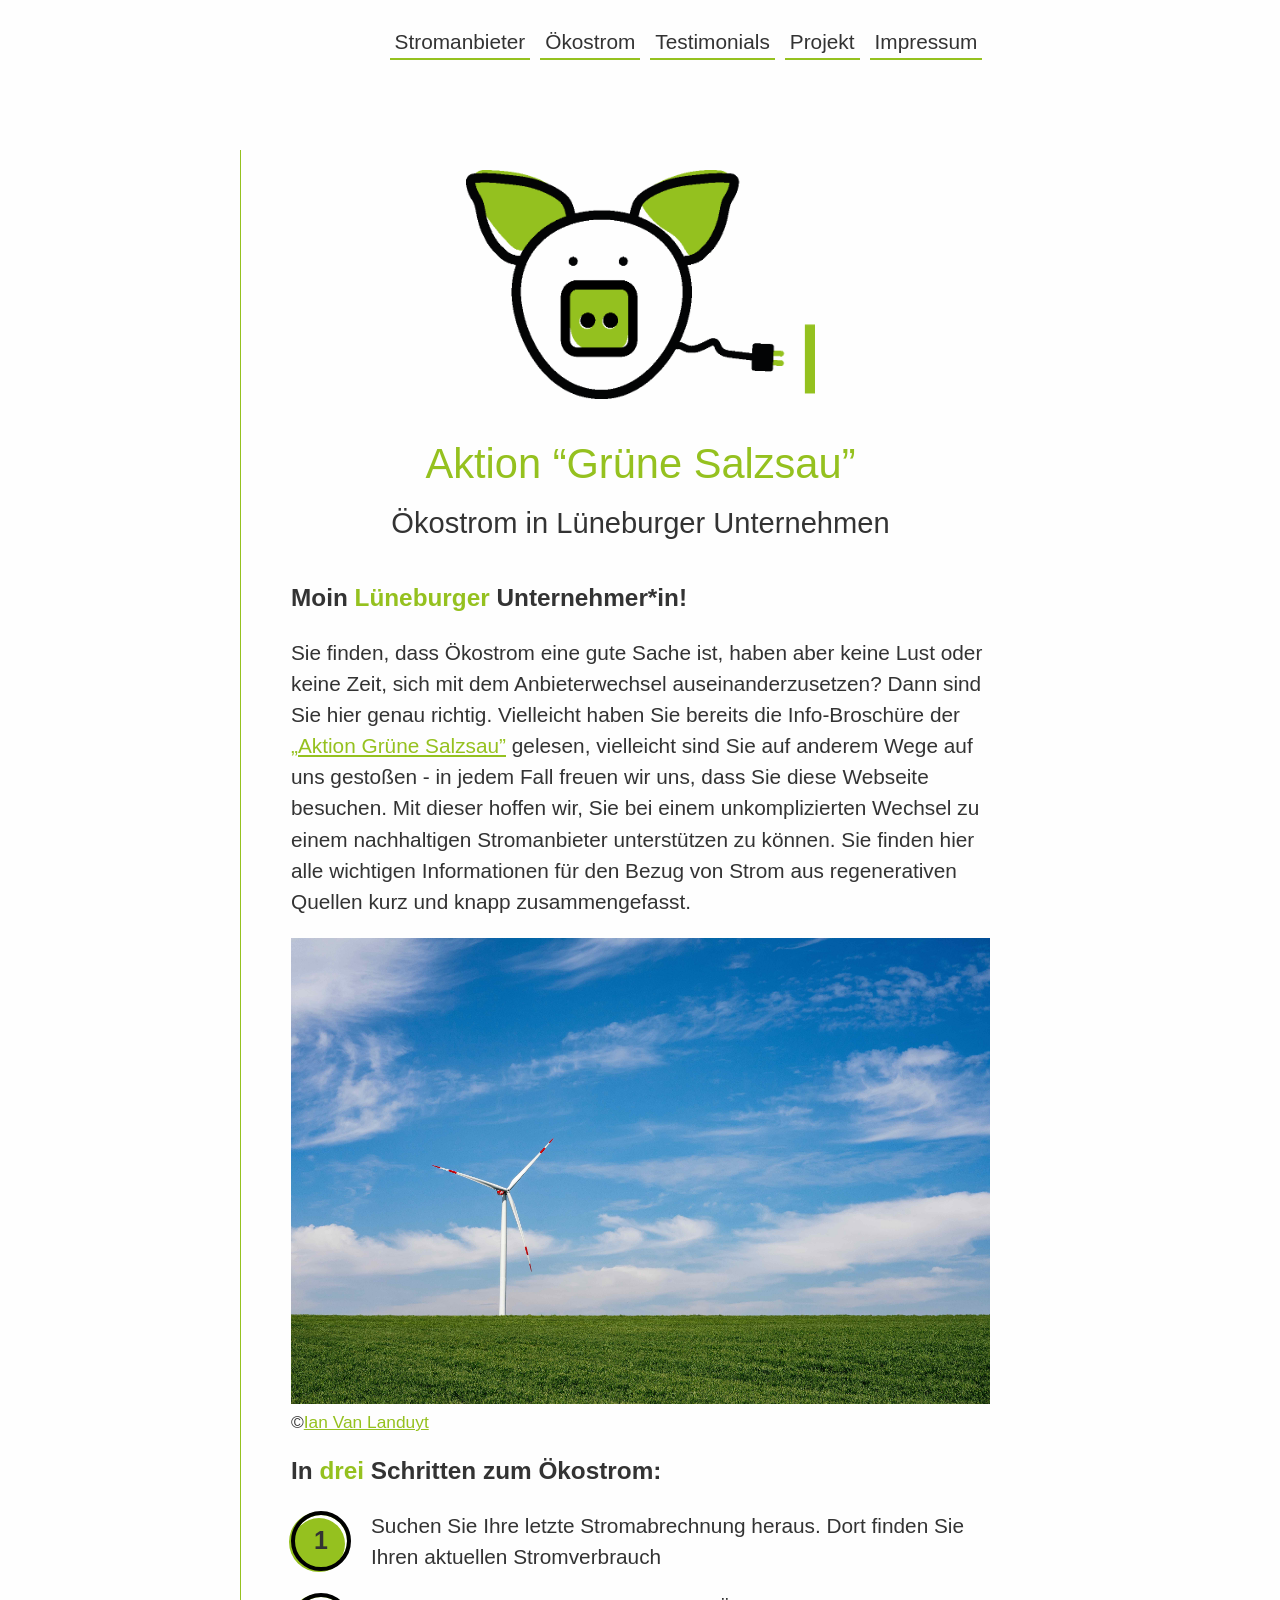
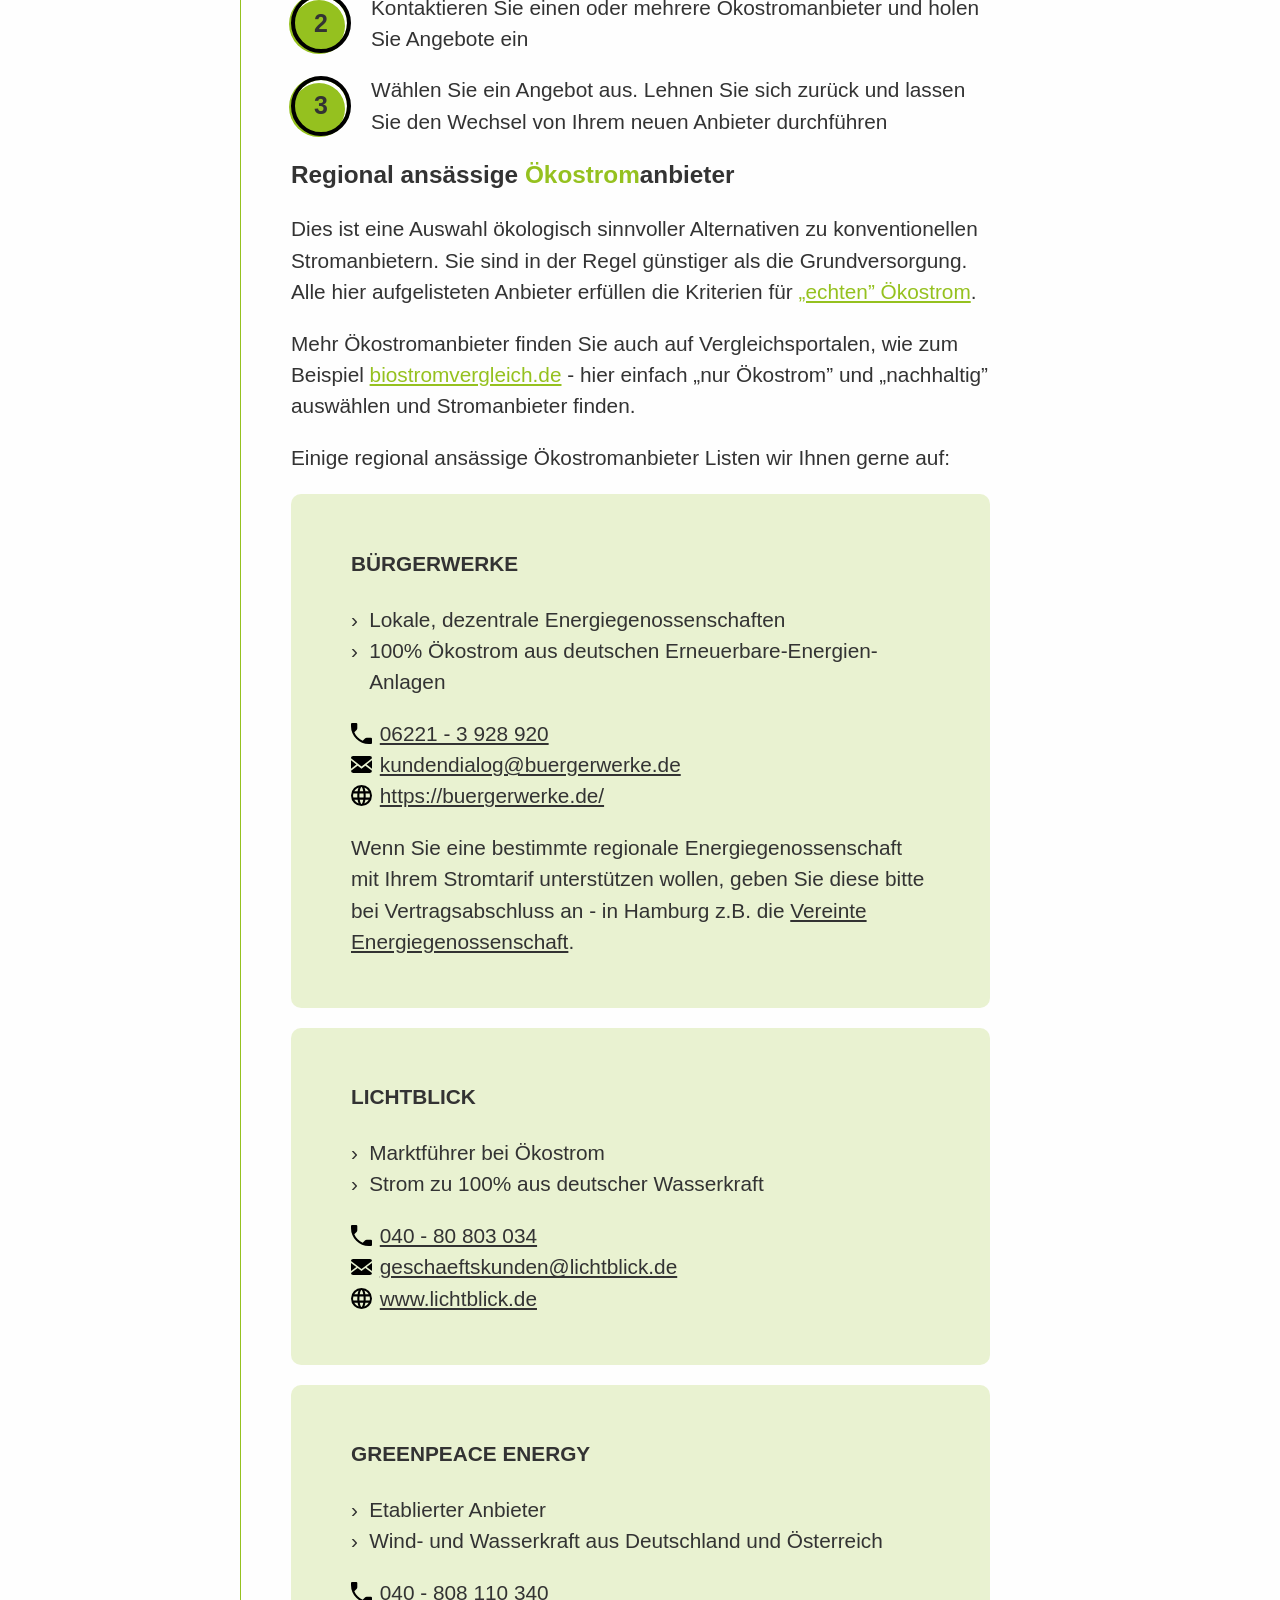
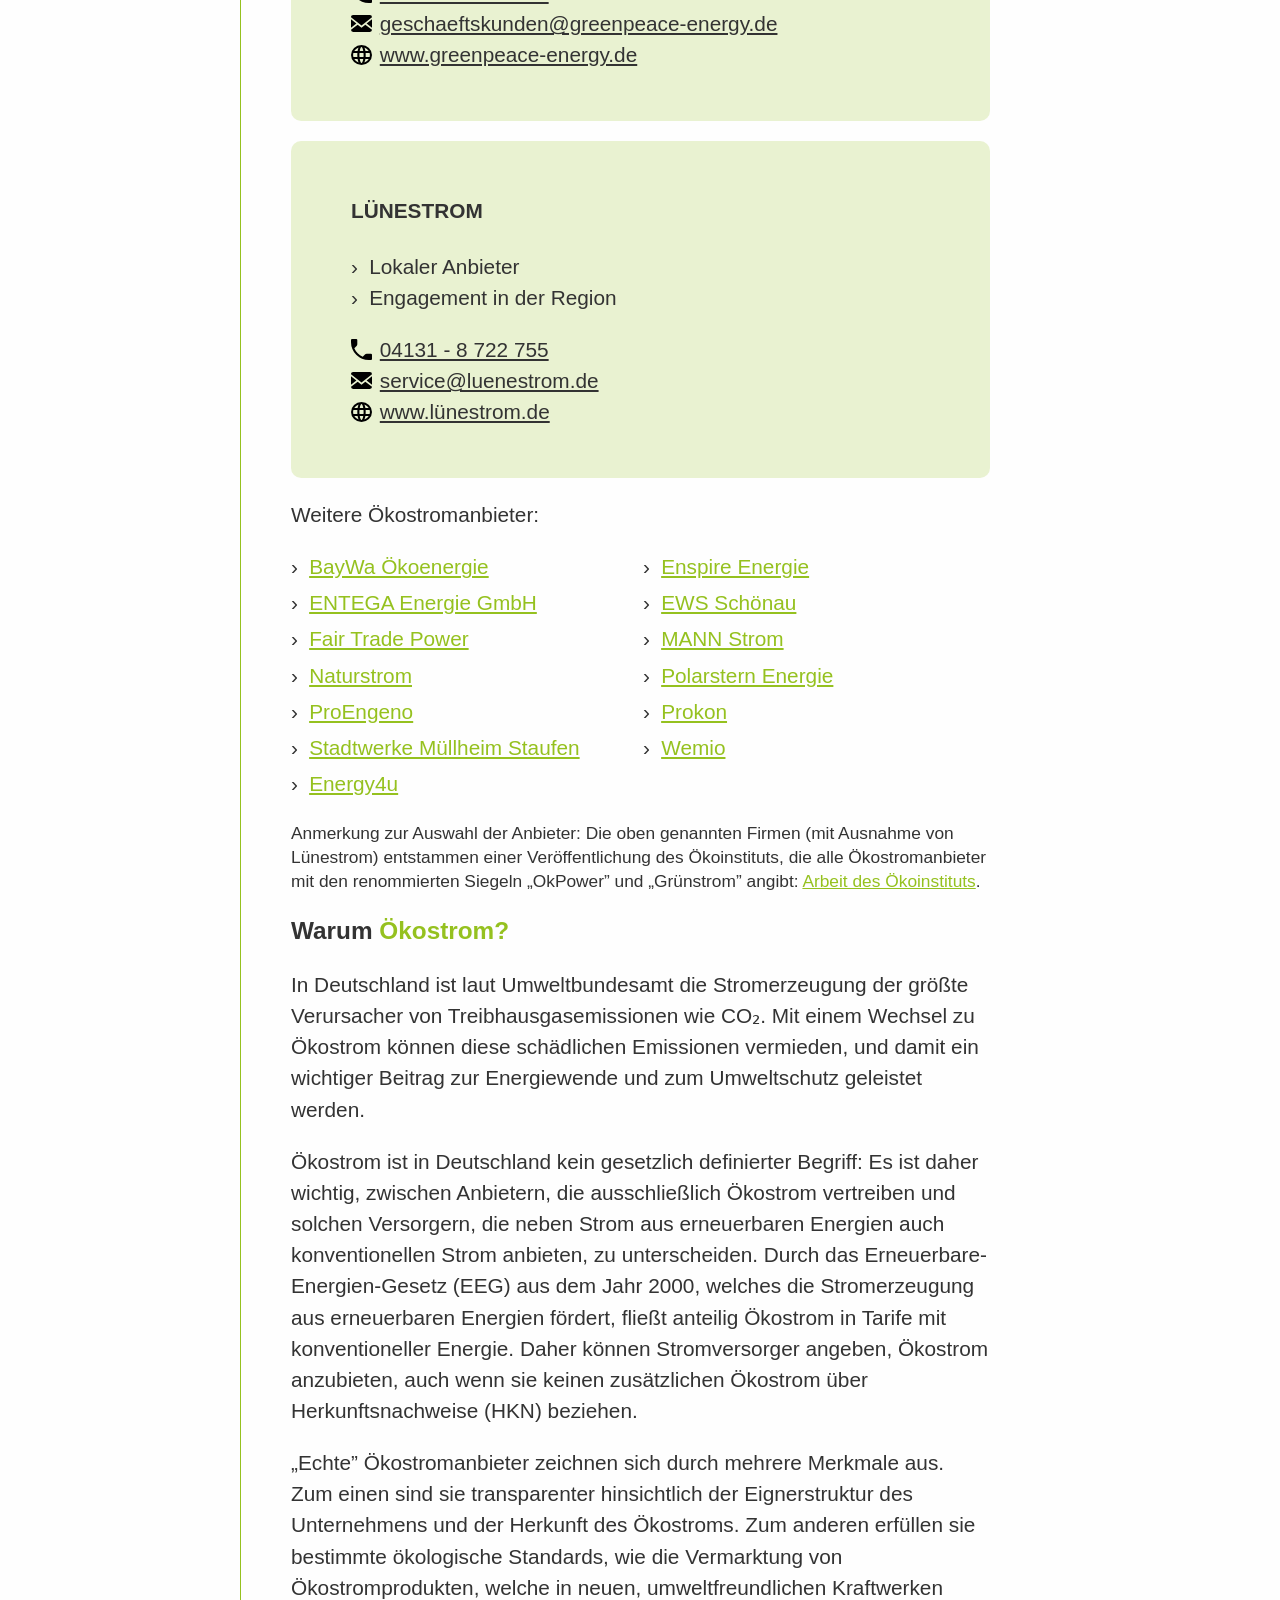
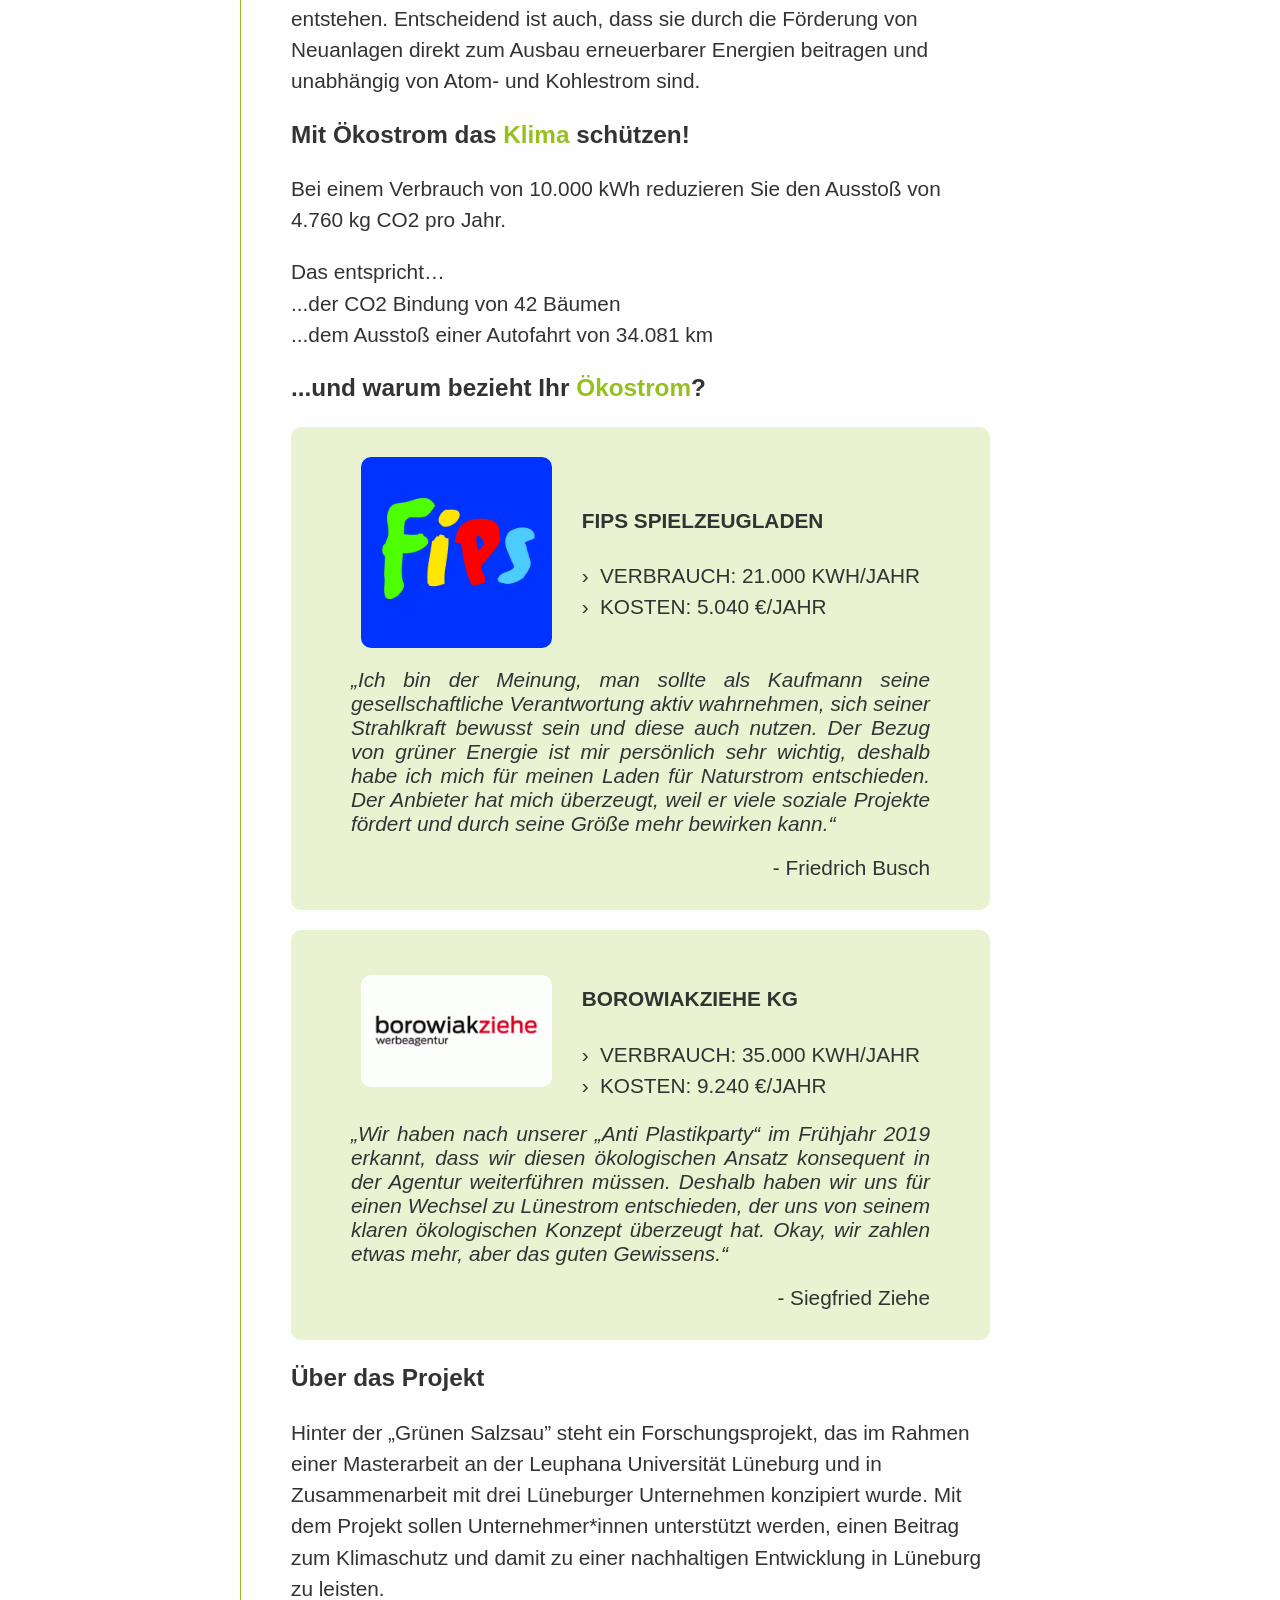
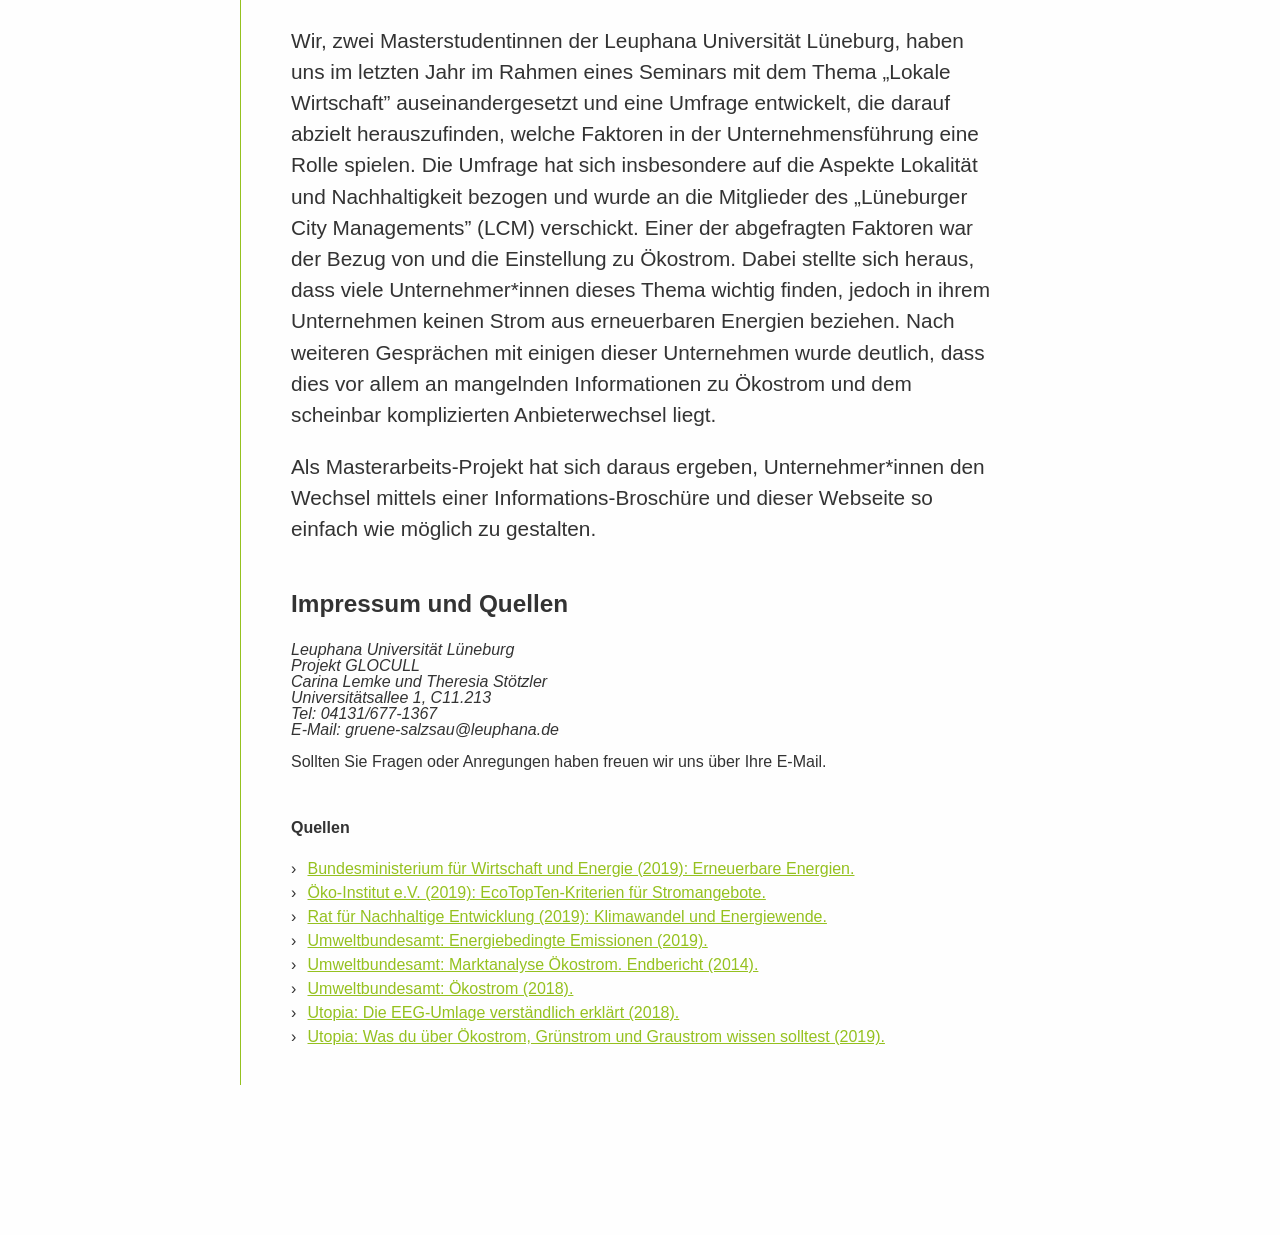
<file: docs/index.html>
<!DOCTYPE html>
<html lang="de">
  <head>
    <meta charset="UTF-8" />
    <meta name="viewport" content="width=device-width, initial-scale=1.0" />
    <meta http-equiv="X-UA-Compatible" content="ie=edge" />

    <meta
      name="description"
      content="Aktion Grüne Salzsau - Ökostrom in Lüneburger Unternehmen "
    />
    <link rel="stylesheet" href="./styles.css" />
    <link
      rel="icon"
      type="image/png"
      href="./images/logo_3.png"
      sizes="32x32"
    />
    <link
      rel="icon"
      type="image/png"
      href="./images/logo_3.png"
      sizes="96x96"
    />
    <link rel="apple-touch-icon" sizes="180x180" href="/./images/logo_3.png" />
    <script defer src="./index.js"></script>
    <title>Grüne Salzsau</title>
  </head>
  <body>
    <nav class="nav">
      <ul class="nav__list">
        <li class="nav__item">
          <a href="#providers">Stromanbieter</a>
        </li>
        <li class="nav__item"><a href="#electricity">Ökostrom</a></li>
        <li class="nav__item"><a href="#testimonials"> Testimonials</a></li>
        <li class="nav__item"><a href="#about">Projekt</a></li>
        <li class="nav__item"><a href="#imprint">Impressum</a></li>
      </ul>
    </nav>
    <header class="header">
      <img
        class="header__logo"
        src="./images/Logo_4_transparent.png"
        alt="Logo Grüne Salzsau"
      />

      <h1 class="header__headline green">
        Aktion <br />
        “Grüne Salzsau”
        <div class="header__subheadline">
          Ökostrom in Lüneburger Unternehmen
        </div>
      </h1>
    </header>
    <section class="greeting greeting__container">
      <h3>Moin <span class="green">Lüneburger</span> Unternehmer*in!</h3>
      <p>
        Sie finden, dass Ökostrom eine gute Sache ist, haben aber keine Lust
        oder keine Zeit, sich mit dem Anbieterwechsel auseinanderzusetzen? Dann
        sind Sie hier genau richtig. Vielleicht haben Sie bereits die
        Info-Broschüre der <a href="#about">„Aktion Grüne Salzsau”</a> gelesen,
        vielleicht sind Sie auf anderem Wege auf uns gestoßen - in jedem Fall
        freuen wir uns, dass Sie diese Webseite besuchen. Mit dieser hoffen wir,
        Sie bei einem unkomplizierten Wechsel zu einem nachhaltigen
        Stromanbieter unterstützen zu können. Sie finden hier alle wichtigen
        Informationen für den Bezug von Strom aus regenerativen Quellen kurz und
        knapp zusammengefasst.
      </p>

      <div>
        <img class="greeting__image" src="./images/windmill.jpg" alt="" />
        <small
          >&copy<a
            target="_blank"
            rel=" noopener noreferrer"
            href="https://unsplash.com/@ianvanlan"
            >Ian Van Landuyt</a
          ></small
        >
      </div>
    </section>
    <section>
      <h3>In <span class="green">drei</span> Schritten zum Ökostrom:</h3>
      <ol class="stage__bullet-list mt-1">
        <li class="stage__bl-item">
          Suchen Sie Ihre letzte Stromabrechnung heraus. Dort finden Sie Ihren
          aktuellen Stromverbrauch
        </li>
        <li class="stage__bl-item">
          Kontaktieren Sie einen oder mehrere Ökostromanbieter und holen Sie
          Angebote ein
        </li>
        <li class="stage__bl-item mb-0">
          Wählen Sie ein Angebot aus. Lehnen Sie sich zurück und lassen Sie den
          Wechsel von Ihrem neuen Anbieter durchführen
        </li>
      </ol>
    </section>

    <section id="providers">
      <h3>Regional ansässige <span class="green">Ökostrom</span>anbieter</h3>
      <p>
        Dies ist eine Auswahl ökologisch sinnvoller Alternativen zu
        konventionellen Stromanbietern. Sie sind in der Regel günstiger als die
        Grundversorgung. Alle hier aufgelisteten Anbieter erfüllen die Kriterien
        für <a href="#electricity">„echten” Ökostrom</a>.
      </p>
      <p>
        Mehr Ökostromanbieter finden Sie auch auf Vergleichsportalen, wie zum
        Beispiel
        <a
          target="_blank"
          rel=" noopener noreferrer"
          href="http://www.biostromvergleich.de/vergleich"
          >biostromvergleich.de</a
        >
        - hier einfach „nur Ökostrom” und „nachhaltig” auswählen und
        Stromanbieter finden.
      </p>
      <p>
        Einige regional ansässige Ökostromanbieter Listen wir Ihnen gerne auf:
      </p>

      <section class="card">
        <h4>
          BÜRGERWERKE
        </h4>
        <ul class="list">
          <li class="list__item">
            Lokale, dezentrale Energiegenossenschaften
          </li>
          <li class="list__item">
            100% Ökostrom aus deutschen Erneuerbare-Energien-Anlagen
          </li>
        </ul>
        <ul class="list">
          <li class="list__item--address">
            <img
              class="card__link__icon"
              src="./images/phone.svg"
              alt="Email Icon"
            />
            <a class="card__link" href="tel:062213928920">06221 - 3 928 920</a>
          </li>
          <li class="list__item--address">
            <img
              class="card__link__icon"
              src="./images/envelope.svg"
              alt="Email Icon"
            />
            <a class="card__link" href="mailto:kundendialog@buergerwerke.de"
              >kundendialog@buergerwerke.de</a
            >
          </li>
          <li class="list__item--address">
            <img
              class="card__link__icon"
              src="./images/network.svg"
              alt="Network Icon"
            />
            <a
              class="card__link"
              target="_blank"
              rel=" noopener noreferrer"
              href="https://buergerwerke.de/"
              >https://buergerwerke.de/</a
            >
          </li>
        </ul>
        <p>
          Wenn Sie eine bestimmte regionale Energiegenossenschaft mit Ihrem
          Stromtarif unterstützen wollen, geben Sie diese bitte bei
          Vertragsabschluss an - in Hamburg z.B. die
          <a
            class="card__link--text"
            target="_blank"
            rel=" noopener noreferrer"
            href="http://www.vereinte-eg.de/"
            >Vereinte Energiegenossenschaft</a
          >.
        </p>
      </section>
      <section class="card">
        <h4>
          LICHTBLICK
        </h4>
        <ul class="list">
          <li class="list__item">Marktführer bei Ökostrom</li>
          <li class="list__item">Strom zu 100% aus deutscher Wasserkraft</li>
        </ul>
        <ul class="list">
          <li class="list__item--address">
            <img
              class="card__link__icon"
              src="./images/phone.svg"
              alt="Phone Icon"
            />
            <a class="card__link" href="tel:04080803034">040 - 80 803 034</a>
          </li>
          <li class="list__item--address">
            <img
              class="card__link__icon"
              src="./images/envelope.svg"
              alt="Email Icon"
            />
            <a class="card__link" href="mailto:geschaeftskunden@lichtblick.de"
              >geschaeftskunden@lichtblick.de</a
            >
          </li>
          <li class="list__item--address">
            <img
              class="card__link__icon"
              src="./images/network.svg"
              alt="Network Icon"
            />
            <a
              class="card__link"
              target="_blank"
              rel=" noopener noreferrer"
              href="https://www.lichtblick.de"
              >www.lichtblick.de</a
            >
          </li>
        </ul>
      </section>
      <section class="card">
        <h4>
          GREENPEACE ENERGY
        </h4>
        <ul class="list">
          <li class="list__item">Etablierter Anbieter</li>
          <li class="list__item">
            Wind- und Wasserkraft aus Deutschland und Österreich
          </li>
        </ul>
        <ul class="list">
          <li class="list__item--address">
            <img
              class="card__link__icon"
              src="./images/phone.svg"
              alt="Phone Icon"
            />
            <a class="card__link card__link__phone" href="tel:040808110340"
              >040 - 808 110 340</a
            >
          </li>
          <li class="list__item--address">
            <img
              class="card__link__icon"
              src="./images/envelope.svg"
              alt="Email Icon"
            />
            <a
              class="card__link"
              href="mailto:geschaeftskunden@greenpeace-energy.de"
              >geschaeftskunden@greenpeace-energy.de</a
            >
          </li>
          <li class="list__item--address">
            <img
              class="card__link__icon"
              src="./images/network.svg"
              alt="Network Icon"
            />
            <a
              class="card__link"
              target="_blank"
              rel=" noopener noreferrer"
              href="https://www.greenpeace-energy.de"
              >www.greenpeace-energy.de</a
            >
          </li>
        </ul>
      </section>
      <section class="card">
        <h4>
          LÜNESTROM
        </h4>
        <ul class="list">
          <li class="list__item">Lokaler Anbieter</li>
          <li class="list__item">Engagement in der Region</li>
        </ul>
        <ul class="list">
          <li class="list__item--address">
            <img
              class="card__link__icon"
              src="./images/phone.svg"
              alt="Phone Icon"
            />
            <a class="card__link" href="tel:041318722755">04131 - 8 722 755</a>
          </li>
          <li class="list__item--address">
            <img
              class="card__link__icon"
              src="./images/envelope.svg"
              alt="Email Icon"
            />
            <a class="card__link" href="mailto:service@luenestrom.de"
              >service@luenestrom.de</a
            >
          </li>
          <li class="list__item--address">
            <img
              class="card__link__icon"
              src="./images/network.svg"
              alt="Network Icon"
            />
            <a
              class="card__link"
              target="_blank"
              rel=" noopener noreferrer"
              href="https://www.lünestrom.de"
              >www.lünestrom.de</a
            >
          </li>
        </ul>
      </section>

      <p>Weitere Ökostromanbieter:</p>
      <ul class="list list--providers">
        <li class="list__item">
          <a
            target="_blank"
            rel=" noopener noreferrer"
            href="https://www.baywa-oekoenergie.de/
  "
            >BayWa Ökoenergie
          </a>
        </li>
        <li class="list__item">
          <a
            target="_blank"
            rel=" noopener noreferrer"
            href="https://www.enspire-energie.de/
  "
            >Enspire Energie</a
          >
        </li>
        <li class="list__item">
          <a
            target="_blank"
            rel=" noopener noreferrer"
            href="https://www.entega.de/geschaeftskunden/"
            >ENTEGA Energie GmbH</a
          >
        </li>
        <li class="list__item">
          <a
            target="_blank"
            rel=" noopener noreferrer"
            href="https://www.ews-schoenau.de/ews/energiedienstleistungen/angebote-fuer-gewerbekunden/"
            >EWS Schönau</a
          >
        </li>
        <li class="list__item">
          <a
            target="_blank"
            rel=" noopener noreferrer"
            href="https://www.fairtradepower.de/tarif.php?t=fb"
            >Fair Trade Power
          </a>
        </li>
        <li class="list__item">
          <a
            target="_blank"
            rel=" noopener noreferrer"
            href="https://www.mannstrom.de/geschaeftskunde-werden"
            >MANN Strom</a
          >
        </li>
        <li class="list__item">
          <a
            target="_blank"
            rel=" noopener noreferrer"
            href="https://www.naturstrom.de/geschaeftskunden/"
            >Naturstrom</a
          >
        </li>
        <li class="list__item">
          <a
            target="_blank"
            rel=" noopener noreferrer"
            href="https://www.polarstern-energie.de/oekostrom/#/geschaeftlich"
            >Polarstern Energie</a
          >
        </li>
        <li class="list__item">
          <a
            target="_blank"
            rel=" noopener noreferrer"
            href="https://proengeno.de/geschaefts-kunden/tarife"
            >ProEngeno</a
          >
        </li>
        <li class="list__item">
          <a
            target="_blank"
            rel=" noopener noreferrer"
            href="https://www.prokon.net/strom/unser-strom"
            >Prokon</a
          >
        </li>
        <li class="list__item">
          <a
            target="_blank"
            rel=" noopener noreferrer"
            href="https://sw-muellheimstaufen.de/gesch%C3%A4ftskunden/gewerbekunden"
            >Stadtwerke Müllheim Staufen
          </a>
        </li>
        <li class="list__item">
          <a
            target="_blank"
            rel=" noopener noreferrer"
            href="https://gw.wemio.de/app/wemioGK?execution=e1s1"
            >Wemio</a
          >
        </li>
        <li class="list__item">
          <a
            target="_blank"
            rel=" noopener noreferrer"
            href="https://www.energy4u.de/geschaeftskunden/

  "
            >Energy4u</a
          >
        </li>
      </ul>
      <small>
        Anmerkung zur Auswahl der Anbieter: Die oben genannten Firmen (mit
        Ausnahme von Lünestrom) entstammen einer Veröffentlichung des
        Ökoinstituts, die alle Ökostromanbieter mit den renommierten Siegeln
        „OkPower” und „Grünstrom” angibt:
        <a
          target="_blank"
          rel=" noopener noreferrer"
          href="https://www.ecotopten.de/strom/oekostrom-tarife"
          >Arbeit des Ökoinstituts</a
        >.
      </small>
    </section>
    <section id="electricity">
      <h3>Warum <span class="green">Ökostrom?</span></h3>
      <p>
        In Deutschland ist laut Umweltbundesamt die Stromerzeugung der größte
        Verursacher von Treibhausgasemissionen wie CO₂. Mit einem Wechsel zu
        Ökostrom können diese schädlichen Emissionen vermieden, und damit ein
        wichtiger Beitrag zur Energiewende und zum Umweltschutz geleistet
        werden.
      </p>
      <p>
        Ökostrom ist in Deutschland kein gesetzlich definierter Begriff: Es ist
        daher wichtig, zwischen Anbietern, die ausschließlich Ökostrom
        vertreiben und solchen Versorgern, die neben Strom aus erneuerbaren
        Energien auch konventionellen Strom anbieten, zu unterscheiden. Durch
        das Erneuerbare-Energien-Gesetz (EEG) aus dem Jahr 2000, welches die
        Stromerzeugung aus erneuerbaren Energien fördert, fließt anteilig
        Ökostrom in Tarife mit konventioneller Energie. Daher können
        Stromversorger angeben, Ökostrom anzubieten, auch wenn sie keinen
        zusätzlichen Ökostrom über Herkunftsnachweise (HKN) beziehen.
      </p>
      <p>
        „Echte” Ökostromanbieter zeichnen sich durch mehrere Merkmale aus. Zum
        einen sind sie transparenter hinsichtlich der Eignerstruktur des
        Unternehmens und der Herkunft des Ökostroms. Zum anderen erfüllen sie
        bestimmte ökologische Standards, wie die Vermarktung von
        Ökostromprodukten, welche in neuen, umweltfreundlichen Kraftwerken
        entstehen. Entscheidend ist auch, dass sie durch die Förderung von
        Neuanlagen direkt zum Ausbau erneuerbarer Energien beitragen und
        unabhängig von Atom- und Kohlestrom sind.
      </p>
    </section>
    <section>
      <h3>Mit Ökostrom das <span class="green">Klima</span> schützen!</h3>
      <p>
        Bei einem Verbrauch von 10.000 kWh reduzieren Sie den Ausstoß von 4.760
        kg CO2 pro Jahr.
      </p>
      <p class="m-0">Das entspricht…</p>
      <ul class="list m-0">
        <li>...der CO2 Bindung von 42 Bäumen</li>
        <li>...dem Ausstoß einer Autofahrt von 34.081 km</li>
      </ul>
    </section>
    <section id="testimonials">
      <h3>...und warum bezieht Ihr <span class="green">Ökostrom</span>?</h3>
      <section class="card mt-1">
        <div class="testimonial__title">
          <img
            class="testimonial__logo"
            src="./images/fips.jpg"
            alt="Logo von Fips"
          />
          <div>
            <h4>Fips Spielzeugladen</h4>
            <ul class="list">
              <li class="list__item">Verbrauch: 21.000 kWh/Jahr</li>
              <li class="list__item">Kosten: 5.040 €/Jahr</li>
            </ul>
          </div>
        </div>
        <blockquote class="quote">
          „Ich bin der Meinung, man sollte als Kaufmann seine gesellschaftliche
          Verantwortung aktiv wahrnehmen, sich seiner Strahlkraft bewusst sein
          und diese auch nutzen. Der Bezug von grüner Energie ist mir persönlich
          sehr wichtig, deshalb habe ich mich für meinen Laden für Naturstrom
          entschieden. Der Anbieter hat mich überzeugt, weil er viele soziale
          Projekte fördert und durch seine Größe mehr bewirken kann.“
          <div class="quote__name">
            - Friedrich Busch
          </div>
        </blockquote>
      </section>
      <section class="card card--light">
        <div class="testimonial__title">
          <img
            class="testimonial__logo"
            src="./images/Logo_borowiakziehe.png"
            alt="Logo von der Borowiakziehe KG"
          />
          <div>
            <h4>Borowiakziehe KG</h4>
            <ul class="list">
              <li class="list__item">Verbrauch: 35.000 kWh/Jahr</li>
              <li class="list__item">Kosten: 9.240 €/Jahr</li>
            </ul>
          </div>
        </div>
        <blockquote class="quote">
          „Wir haben nach unserer „Anti Plastikparty“ im Frühjahr 2019 erkannt,
          dass wir diesen ökologischen Ansatz konsequent in der Agentur
          weiterführen müssen. Deshalb haben wir uns für einen Wechsel zu
          Lünestrom entschieden, der uns von seinem klaren ökologischen Konzept
          überzeugt hat. Okay, wir zahlen etwas mehr, aber das guten Gewissens.“
          <div class="quote__name">
            - Siegfried Ziehe
          </div>
        </blockquote>
      </section>
    </section>
    <section id="about">
      <h3>Über das Projekt</h3>
      <p>
        Hinter der „Grünen Salzsau” steht ein Forschungsprojekt, das im Rahmen
        einer Masterarbeit an der Leuphana Universität Lüneburg und in
        Zusammenarbeit mit drei Lüneburger Unternehmen konzipiert wurde. Mit dem
        Projekt sollen Unternehmer*innen unterstützt werden, einen Beitrag zum
        Klimaschutz und damit zu einer nachhaltigen Entwicklung in Lüneburg zu
        leisten.
      </p>
      <p>
        Wir, zwei Masterstudentinnen der Leuphana Universität Lüneburg, haben
        uns im letzten Jahr im Rahmen eines Seminars mit dem Thema „Lokale
        Wirtschaft” auseinandergesetzt und eine Umfrage entwickelt, die darauf
        abzielt herauszufinden, welche Faktoren in der Unternehmensführung eine
        Rolle spielen. Die Umfrage hat sich insbesondere auf die Aspekte
        Lokalität und Nachhaltigkeit bezogen und wurde an die Mitglieder des
        „Lüneburger City Managements” (LCM) verschickt. Einer der abgefragten
        Faktoren war der Bezug von und die Einstellung zu Ökostrom. Dabei
        stellte sich heraus, dass viele Unternehmer*innen dieses Thema wichtig
        finden, jedoch in ihrem Unternehmen keinen Strom aus erneuerbaren
        Energien beziehen. Nach weiteren Gesprächen mit einigen dieser
        Unternehmen wurde deutlich, dass dies vor allem an mangelnden
        Informationen zu Ökostrom und dem scheinbar komplizierten
        Anbieterwechsel liegt.
      </p>
      <p>
        Als Masterarbeits-Projekt hat sich daraus ergeben, Unternehmer*innen den
        Wechsel mittels einer Informations-Broschüre und dieser Webseite so
        einfach wie möglich zu gestalten.
      </p>
    </section>
    <footer id="imprint">
      <h3>Impressum und Quellen</h3>

      <address class="small">
        Leuphana Universität Lüneburg <br />
        Projekt GLOCULL <br />
        Carina Lemke und Theresia Stötzler <br />
        Universitätsallee 1, C11.213 <br />
        Tel: 04131/677-1367 <br />
        E-Mail: gruene-salzsau@leuphana.de
      </address>
      <p class="small">
        Sollten Sie Fragen oder Anregungen haben freuen wir uns über Ihre
        E-Mail.
      </p>
      <h4 class="mt-50 small">
        Quellen
      </h4>
      <ul class="list small">
        <li class="list__item">
          <a
            target="_blank"
            rel=" noopener noreferrer"
            href="https://www.bmwi.de/Redaktion/DE/Dossier/erneuerbare-energien.html"
            >Bundesministerium für Wirtschaft und Energie (2019): Erneuerbare
            Energien.</a
          >
        </li>

        <li class="list__item">
          <a
            target="_blank"
            rel=" noopener noreferrer"
            href="https://www.ecotopten.de/sites/default/files/ecotopten_kriterien_oekostrom.pdf
          "
            >Öko-Institut e.V. (2019): EcoTopTen-Kriterien für Stromangebote.</a
          >
        </li>
        <li class="list__item">
          <a
            target="_blank"
            rel=" noopener noreferrer"
            href="https://www.nachhaltigkeitsrat.de/nachhaltige-entwicklung/klimawandel-und-energiewende/"
            >Rat für Nachhaltige Entwicklung (2019): Klimawandel und
            Energiewende.</a
          >
        </li>

        <li class="list__item">
          <a
            target="_blank"
            rel=" noopener noreferrer"
            href="https://www.umweltbundesamt.de/daten/energie/energiebedingte-emissionen"
            >Umweltbundesamt: Energiebedingte Emissionen (2019).</a
          >
        </li>
        <li class="list__item">
          <a
            target="_blank"
            rel=" noopener noreferrer"
            href="https://www.umweltbundesamt.de/sites/default/files/medien/376/publikationen/texte_04_2014_marktanalyse_oekostrom_0.pdf"
            >Umweltbundesamt: Marktanalyse Ökostrom. Endbericht (2014).</a
          >
        </li>

        <li class="list__item">
          <a
            target="_blank"
            rel=" noopener noreferrer"
            href="https://www.umweltbundesamt.de/umwelttipps-fuer-den-alltag/elektrogeraete/oekostrom"
            >Umweltbundesamt: Ökostrom (2018).</a
          >
        </li>
        <li class="list__item">
          <a
            target="_blank"
            rel=" noopener noreferrer"
            href="https://utopia.de/ratgeber/die-eeg-umlage-verstaendlich-erklaert/"
            >Utopia: Die EEG-Umlage verständlich erklärt (2018).</a
          >
        </li>
        <li class="list__item">
          <a
            target="_blank"
            rel=" noopener noreferrer"
            href="https://utopia.de/ratgeber/oekostrom-graustrom-gruenstrom/"
          >
            Utopia: Was du über Ökostrom, Grünstrom und Graustrom wissen
            solltest (2019).
          </a>
        </li>
      </ul>
    </footer>
  </body>
</html>
</file>
<file: docs/styles.css>
html {
  box-sizing: border-box;
}
*,
*:before,
*:after {
  box-sizing: inherit;
}

html body {
  font-family: 'Avenir', sans-serif;
  font-weight: 300;
  --green: rgb(149, 193, 31);
  scroll-behavior: smooth;
  color: #333;
}

html {
  background-color: #fefefe;
}

body {
  font-size: 1.2rem;
  width: 100%;
  max-width: 800px;
  padding: 20px;
  margin: 120px auto 120px;
  background-color: #fefefe;
  border-left: 1px solid var(--green);
}
header,
article {
  margin-bottom: 20px;
}

article,
footer {
  margin-top: -100px;
  border-top: 100px solid transparent;
}

.green {
  color: var(--green);
}

.mt-1 {
  margin-top: 1em;
}
.mt-50 {
  margin-top: 50px;
}

.m-0 {
  margin: 0;
}

h1,
h2,
h5 {
  font-weight: 500;
}
h1 {
  line-height: 1.4;
}

h3,
h4 {
  font-weight: 600;
}

h5 {
  margin-top: 0;
  margin-bottom: 5px;
}

h5 {
  margin-top: 20px;
  font-size: inherit;
  font-style: italic;
  font-weight: normal;
  text-decoration: underline;
}

.card > p {
  margin-top: 0;
}

a {
  color: var(--green);
}
a:active {
  background-color: rgba(149, 193, 31, 0.2);
  color: inherit;
  transition: all 200ms ease-in;
}

p,
li {
  line-height: 1.5;
}

.nav {
  position: fixed;
  padding: 0 10px;
  top: 0;
  max-width: 800px;
  background-color: #fefefe;
  z-index: 100;
  box-shadow: -10px 0 #fefefe;
}
.nav__list {
  width: 100%;
  padding: 0;
  display: flex;
  justify-content: center;
  flex-wrap: wrap;
  align-items: center;
}
.nav__item {
  display: inline;
  margin-right: 10px;
  color: #333;
  line-height: 2em;
}
.nav__item a {
  color: inherit;
  text-decoration: none;
  border-bottom: 2px solid var(--green);
  line-break: none;
  padding: 5px;
}

.header {
  text-align: center;
  flex-wrap: wrap;
  line-height: 1.5em;
}

.header__logo {
  object-fit: cover;
  width: 75%;
}
.header__subheadline {
  font-size: 0.7em;
  color: #333;
  margin-top: 10px;
}

.stage__bullet-list {
  list-style: none;
  counter-reset: item;
  padding-left: 0;
}

.stage__bl-item {
  display: flex;
  align-items: center;
  counter-increment: item;
  margin-top: 20px;
}

.stage__bl-item:before {
  font-weight: bold;
  font-size: 1.2em;
  content: counter(item);
  background-color: var(--green);
  border-radius: 50%;
  border: 4px solid black;
  box-shadow: -2px 1px var(--green), inset -2px 3px white;
  flex-shrink: 0;
  width: 60px;
  height: 60px;
  display: flex;
  justify-content: center;
  align-items: center;
  margin-right: 20px;
}

.greeting__image {
  width: 100%;
  height: 90%;
  object-fit: cover;
}

.card {
  background-color: rgba(149, 193, 31, 0.2);
  margin-bottom: 20px;
  padding: 10px;
  border-radius: 10px;
}
.card__link {
  color: #333;
  margin-left: 8px;
}

.card__link--text {
  color: #333;
  margin-left: 0;
}

.card__link__icon {
  height: 1em;
  fill: #333;
}

.list {
  padding: 0;
  list-style-type: none;
  list-style-position: outside;
}
.list__item {
  display: flex;
}

.list__item:before {
  content: '›';
  margin-right: 0.7rem;
}

.list__item--address {
  display: flex;
  align-items: center;
}

.list--providers {
  display: grid;
  grid-gap: 5px;
}

.testimonial__title {
  text-transform: uppercase;
  display: flex;
  justify-content: center;
  align-items: center;
  flex-wrap: wrap;
}

.testimonial__logo {
  max-width: 90%;
  border-radius: 10px;
  margin-bottom: 20px;
  margin-right: 10px;
}

.quote {
  font-style: italic;
  text-align: justify;
  padding: 10px;
  hyphens: auto;
  margin: 0;
}

.quote__name {
  font-style: normal;
  text-align: end;
  margin-top: 20px;
}
.small {
  font-size: 16px;
  line-height: 1;
}

@media (min-width: 600px) {
  body {
    font-size: 1.3rem;
    margin: 150px auto 150px;
    padding: 20px 50px;
  }
  header,
  article {
    margin-bottom: 40px;
  }

  article,
  footer {
    margin-top: -60px;
    border-top: 60px solid transparent;
  }

  a:hover {
    background-color: rgba(149, 193, 31, 0.2);
    color: #333;
    transition: all 200ms ease-in;
  }
  h1 > br {
    display: none;
  }

  .nav {
    width: 100%;
  }

  .header {
    text-align: center;
  }
  .header__logo {
    max-width: 50%;
  }

  .card {
    padding: 30px 60px;
  }

  .quote {
    padding: 0;
  }

  .testimonial__title {
    display: flex;
    align-items: center;
    justify-content: space-around;
  }

  .testimonial__logo {
    width: 33%;
  }

  .list--providers {
    display: grid;
    grid-template-columns: 1fr 1fr;
  }
}
</file>
